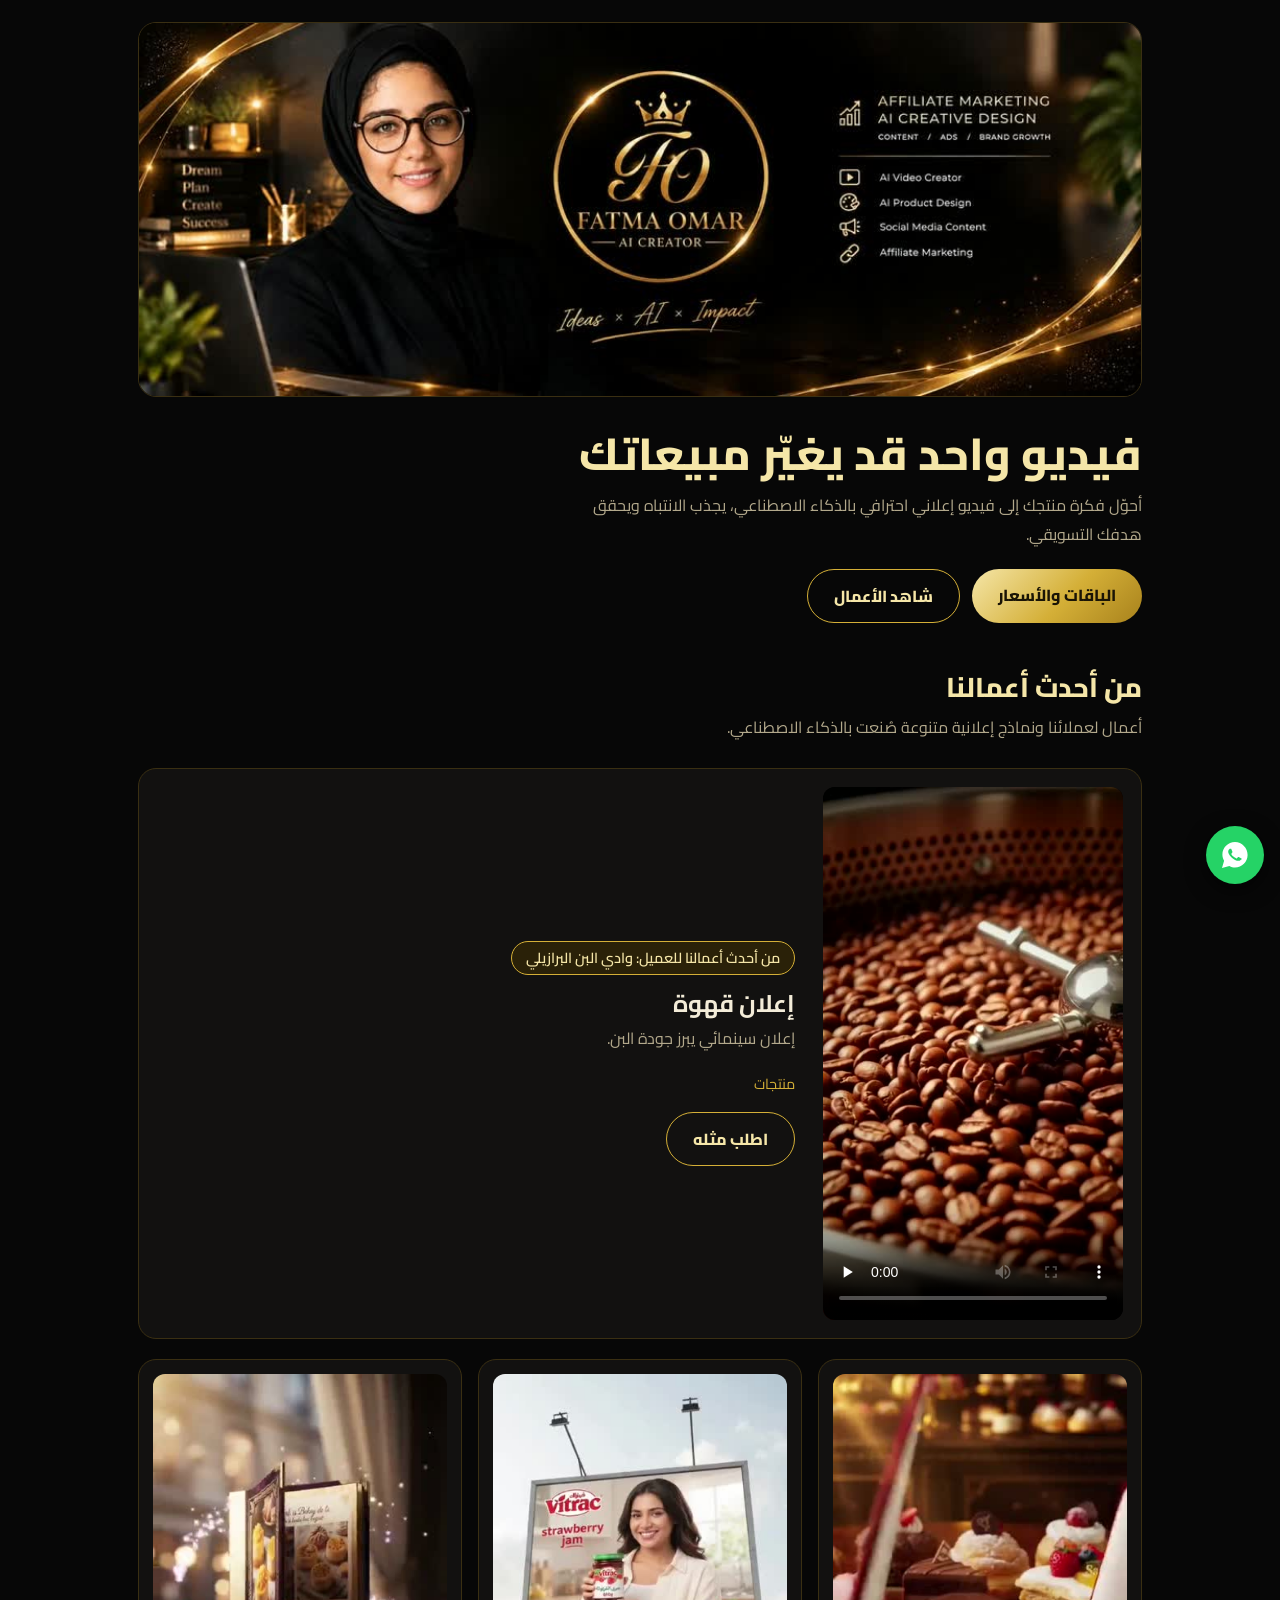
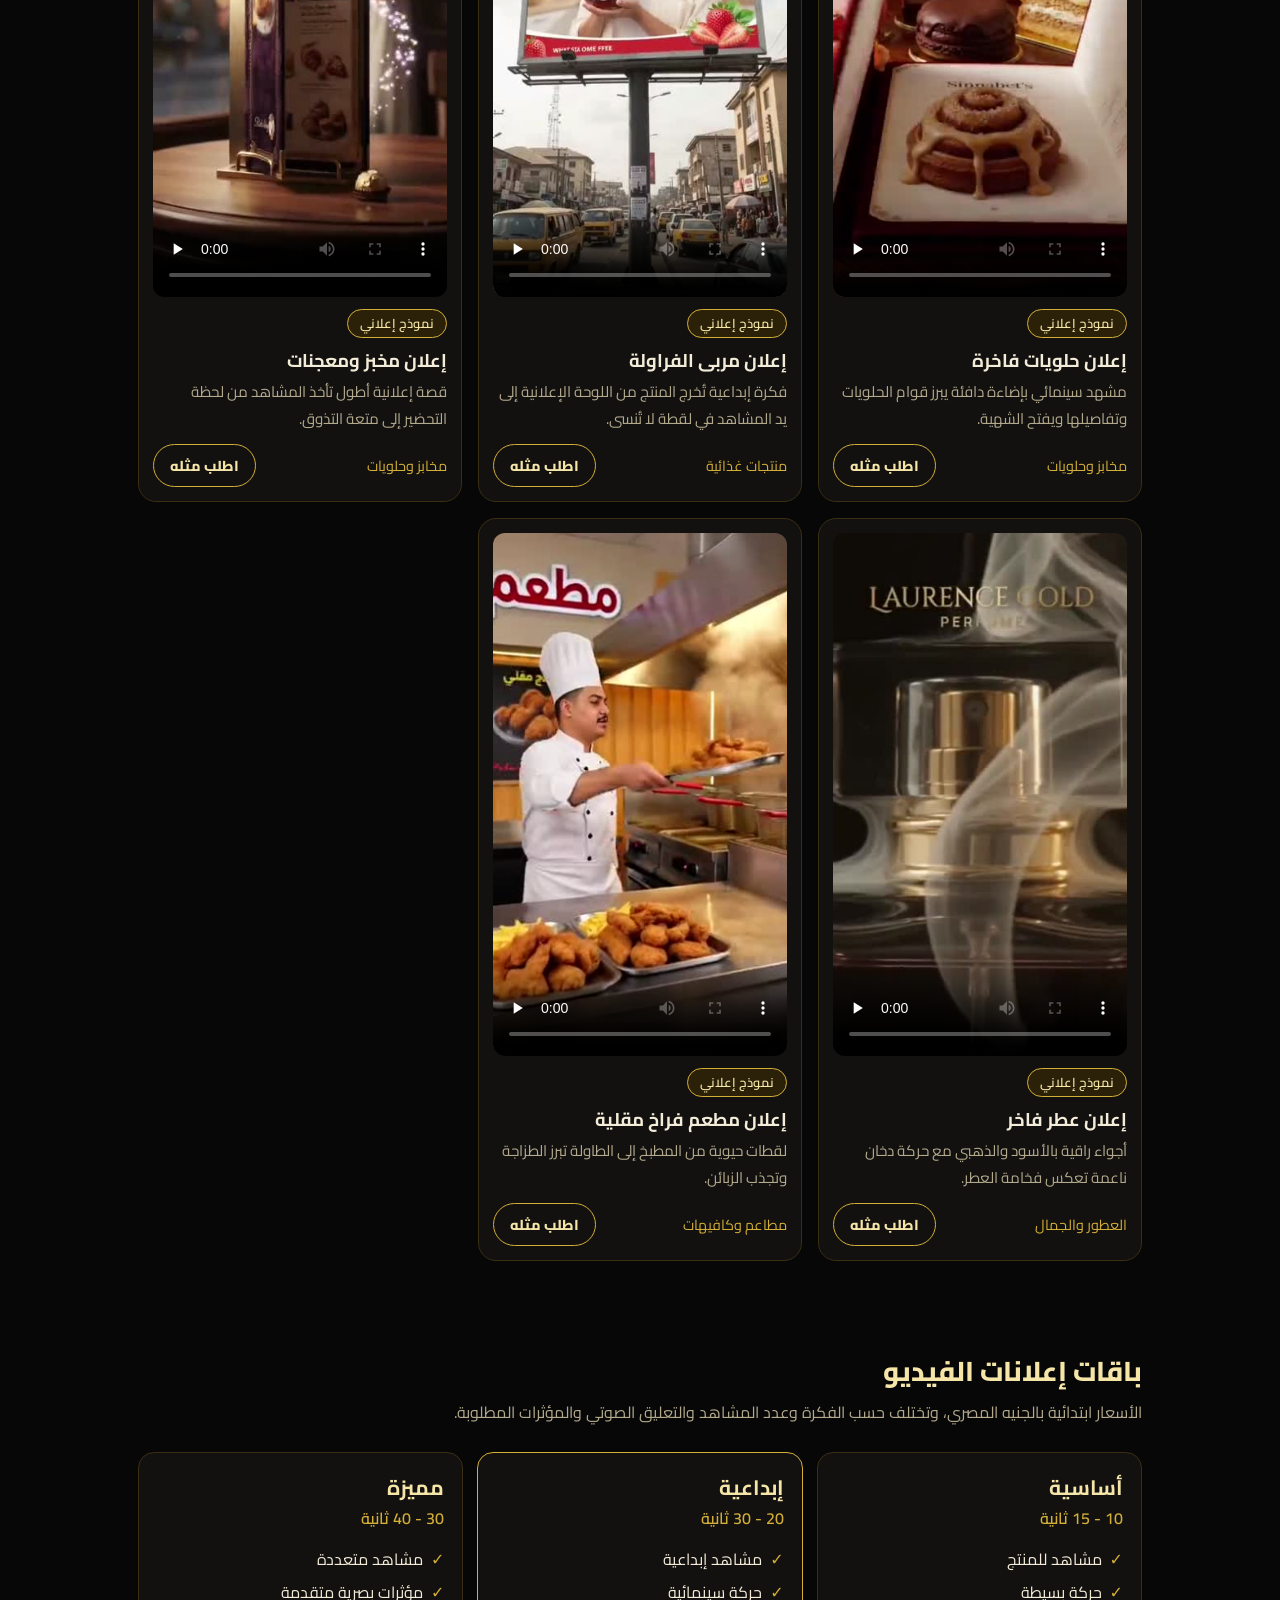
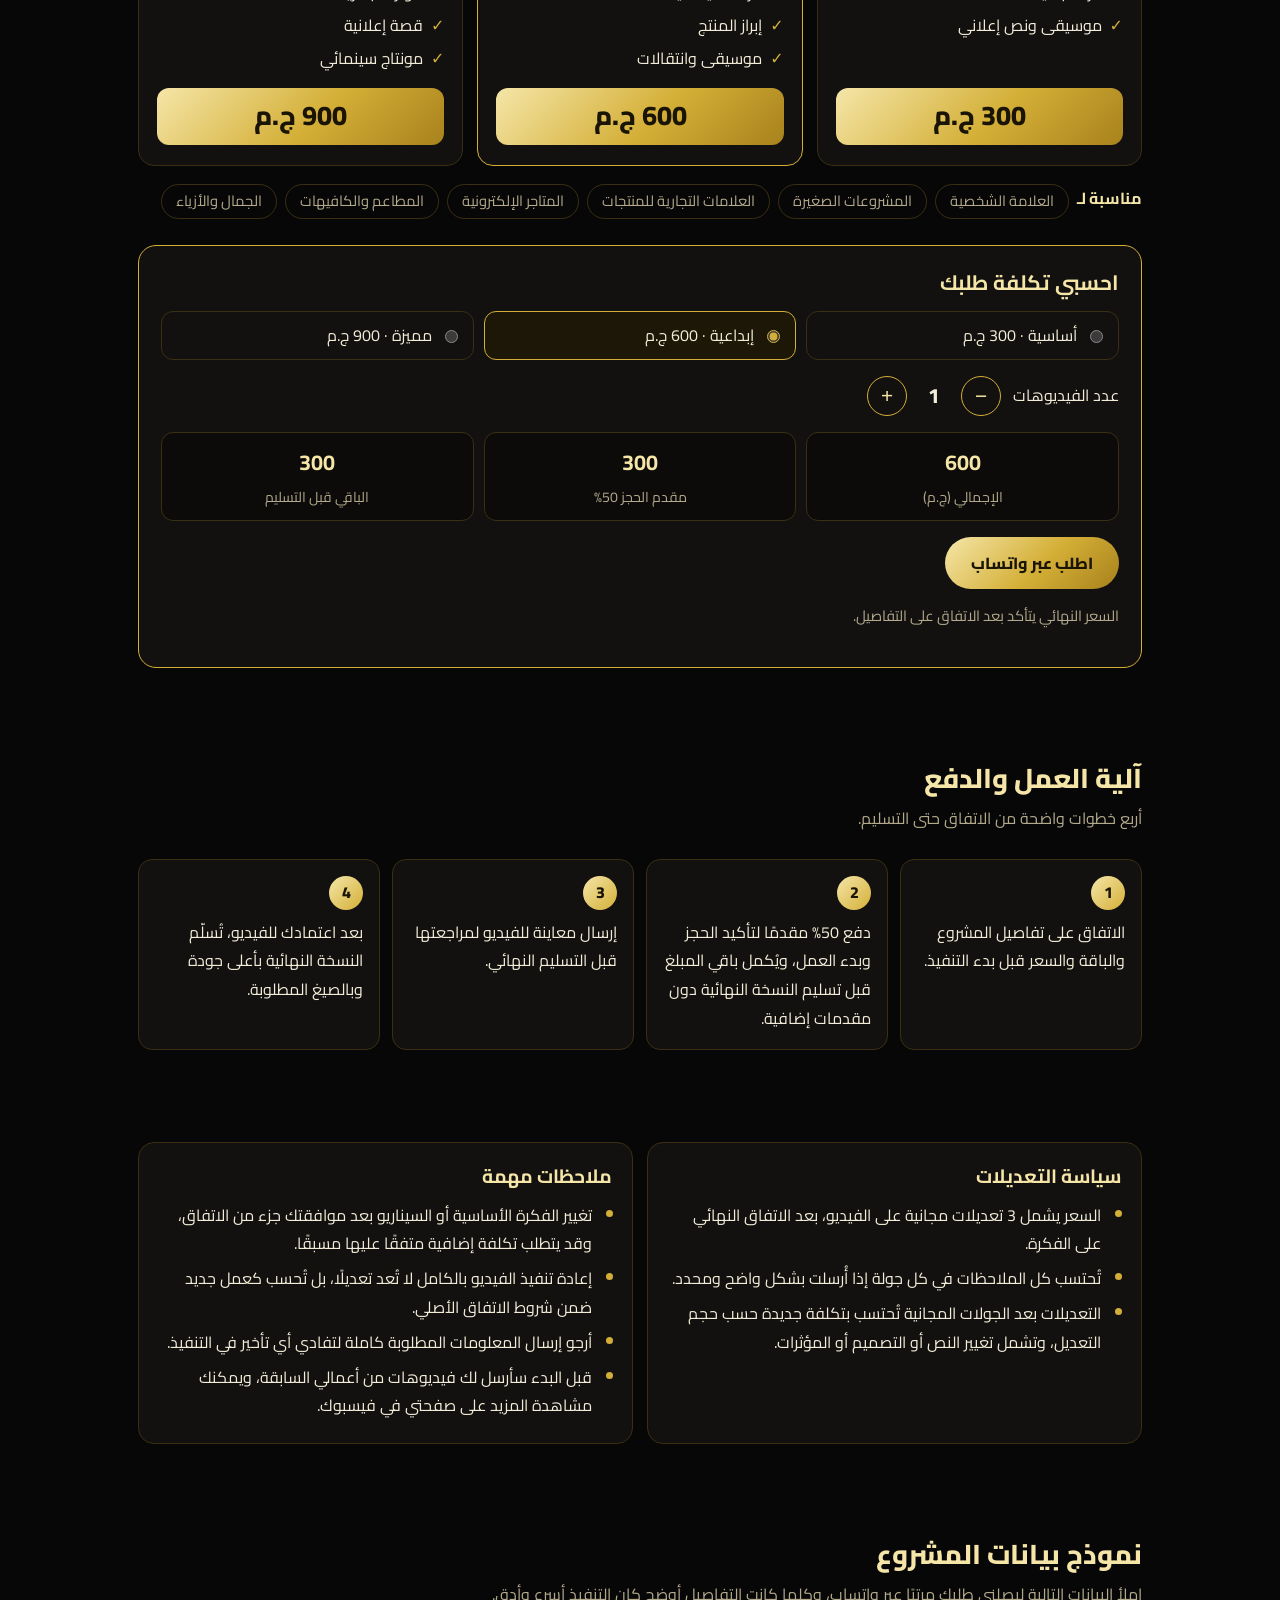
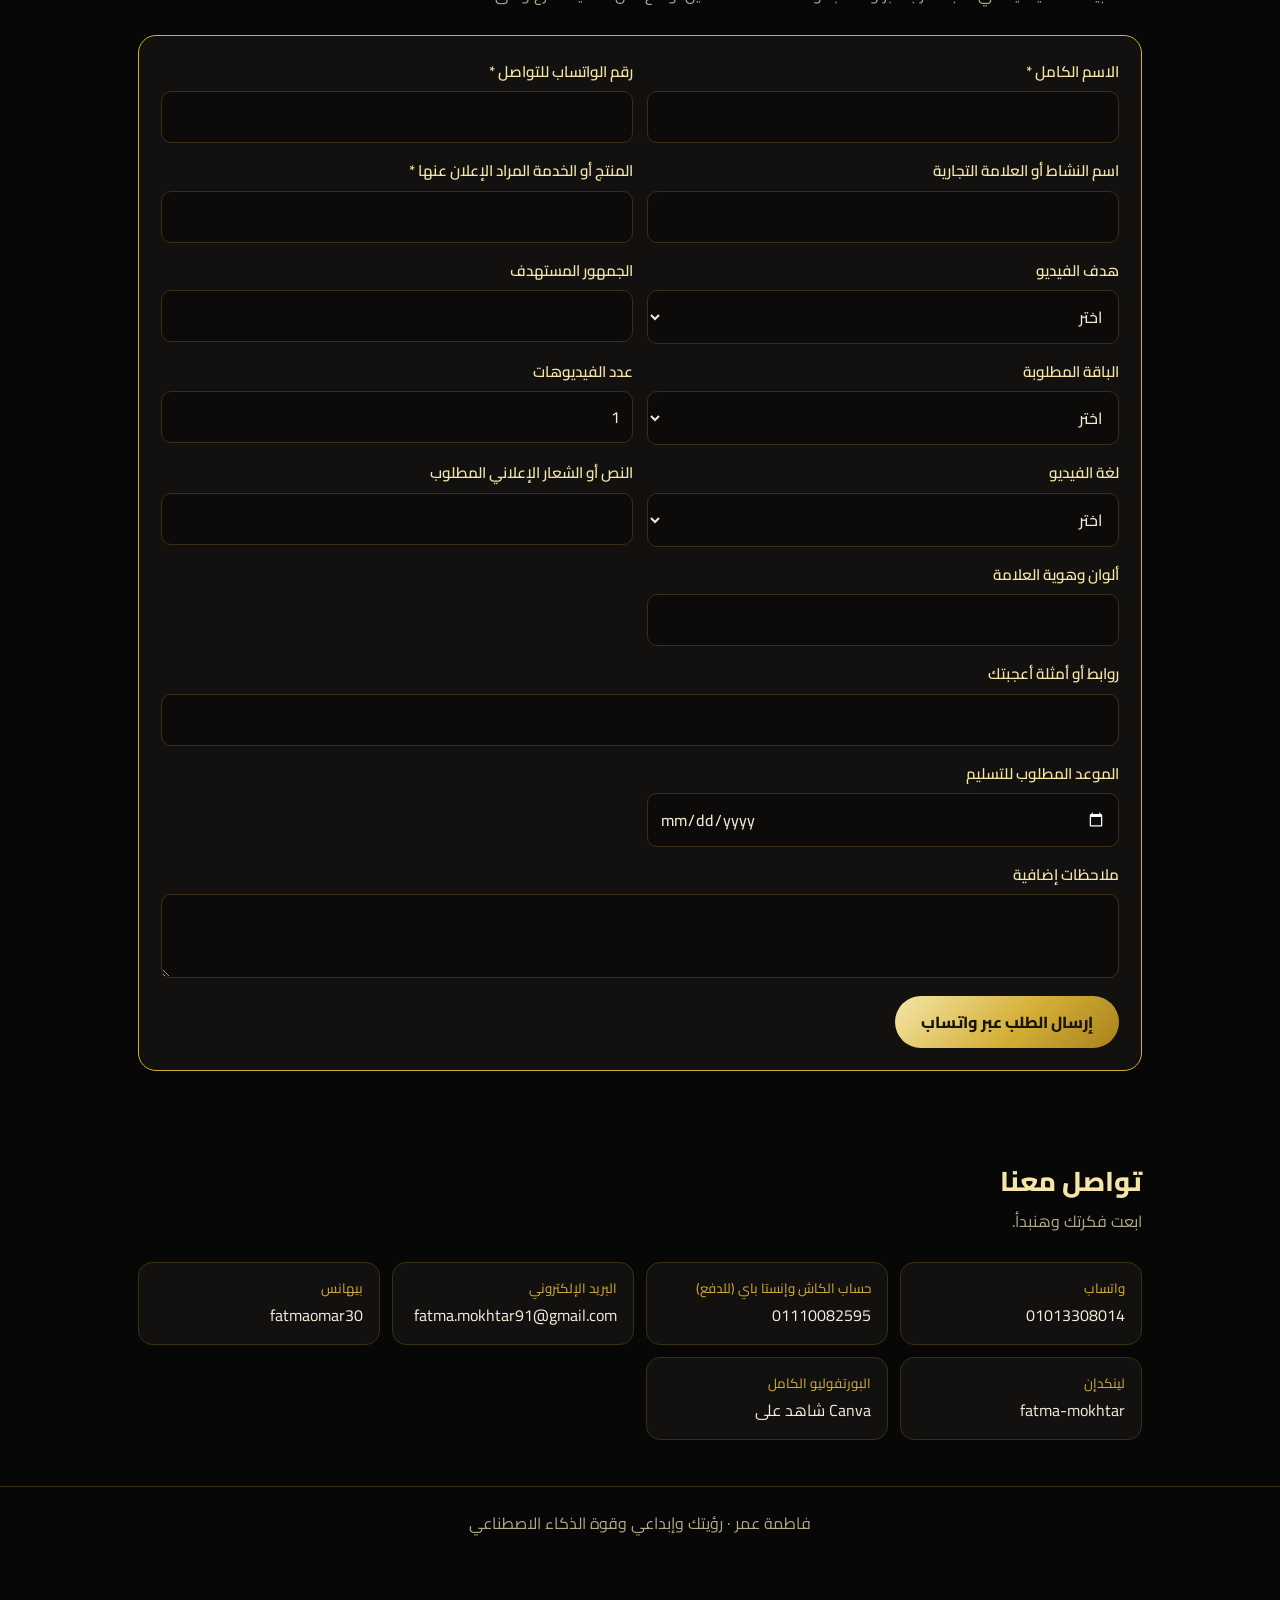
<file: index_1ae95ffd.html>
<!DOCTYPE html>
<html lang="ar" dir="rtl">
<head>
<meta charset="utf-8">
<meta name="viewport" content="width=device-width, initial-scale=1, viewport-fit=cover">
<title>فاطمة عمر | فيديوهات إعلانية بالذكاء الاصطناعي</title>
<link href="https://fonts.googleapis.com/css2?family=Cairo:wght@400;600;800&display=swap" rel="stylesheet">
<style>
:root{--bg:#070707;--panel:#121110;--line:#3a2f12;--gold:#d4af37;--gold2:#f5e6a8;--txt:#f3ecd8;--mute:#b3a98c;color-scheme:dark;box-sizing:border-box;padding-top:env(safe-area-inset-top,0px);padding-bottom:env(safe-area-inset-bottom,0px)}
*,*::before,*::after{box-sizing:inherit}
html{scroll-behavior:smooth;scroll-padding-top:env(safe-area-inset-top,0px)}
body{margin:0;background:var(--bg);color:var(--txt);font-family:'Cairo',system-ui,sans-serif;line-height:1.8}
.wrap{max-width:1040px;margin:0 auto;padding:0 18px}
section{padding:46px 0}
h1,h2,h3{margin:0;line-height:1.4}
h2{font-size:1.7rem;font-weight:800;color:var(--gold2);margin-bottom:6px}
.sub{color:var(--mute);margin:0 0 26px}
.gold{background:linear-gradient(135deg,#f5e6a8,#d4af37 55%,#a8821c);color:#1a1405}
.btn{display:inline-block;border:0;border-radius:999px;padding:11px 26px;font:800 1rem 'Cairo',sans-serif;cursor:pointer;text-decoration:none}
.btn.line{background:none;border:1.5px solid var(--gold);color:var(--gold2)}
:focus-visible{outline:3px solid var(--gold2);outline-offset:3px}
.hero img{width:100%;display:block;border-radius:18px;border:1px solid var(--line)}
.hero{padding-top:22px}
.hero h1{font-size:clamp(1.7rem,5vw,2.8rem);font-weight:800;margin:26px 0 6px;color:var(--gold2)}
.hero p{color:var(--mute);margin:0 0 20px;max-width:560px}
.row{display:flex;gap:12px;flex-wrap:wrap}
.work{display:grid;grid-template-columns:minmax(0,300px) 1fr;gap:28px;align-items:center;background:var(--panel);border:1px solid var(--line);border-radius:18px;padding:18px}
.work video{width:100%;border-radius:12px;background:#000;aspect-ratio:9/16;display:block}
.badge{display:inline-block;background:#2a2108;color:var(--gold2);border:1px solid var(--gold);border-radius:999px;padding:3px 14px;font-size:.9rem;font-weight:600}
.work h3{font-size:1.5rem;margin:12px 0 4px}
.work p{color:var(--mute);margin:0 0 16px}
.tag{color:var(--gold);font-size:.9rem}
.packs{display:grid;grid-template-columns:repeat(3,1fr);gap:14px}
.pack{background:var(--panel);border:1.5px solid var(--line);border-radius:16px;padding:20px 18px;display:flex;flex-direction:column}
.pack.pop{border-color:var(--gold)}
.pack h3{font-size:1.3rem;color:var(--gold2)}
.pack .dur{color:var(--gold);font-weight:600;margin:2px 0 10px}
.pack ul{list-style:none;margin:0 0 14px;padding:0;color:var(--txt);flex:1}
.pack li{padding:2px 0 2px 0}
.pack li::before{content:"✓";color:var(--gold);margin-inline-end:8px}
.price{font-size:1.7rem;font-weight:800;text-align:center;border-radius:12px;padding:4px 0}
.note{color:var(--mute);font-size:.92rem;margin-top:14px}
.calc{margin-top:26px;background:var(--panel);border:1.5px solid var(--gold);border-radius:18px;padding:22px}
.calc h3{color:var(--gold2);font-size:1.3rem;margin-bottom:14px}
.opts{display:flex;gap:10px;flex-wrap:wrap;margin-bottom:16px}
.opts label{flex:1 1 150px;border:1.5px solid var(--line);border-radius:12px;padding:9px 12px;cursor:pointer;display:flex;gap:8px;align-items:center}
.opts input{accent-color:var(--gold)}
.opts label:has(input:checked){border-color:var(--gold);background:#1c1707}
.qty{display:flex;align-items:center;gap:12px;margin-bottom:16px}
.qty button{width:40px;height:40px;border-radius:50%;border:1.5px solid var(--gold);background:none;color:var(--gold2);font-size:1.3rem;cursor:pointer}
.qty output{min-width:30px;text-align:center;font-size:1.3rem;font-weight:800}
.sum{display:grid;grid-template-columns:repeat(3,1fr);gap:10px;margin-bottom:16px}
.sum div{background:#0c0b09;border:1px solid var(--line);border-radius:12px;padding:10px;text-align:center}
.sum b{display:block;font-size:1.35rem;color:var(--gold2)}
.sum span{color:var(--mute);font-size:.88rem}
.suit{display:flex;flex-wrap:wrap;gap:8px;margin-top:18px}
.suit span{border:1px solid var(--line);border-radius:999px;padding:3px 14px;color:var(--mute);font-size:.92rem}
.steps{display:grid;grid-template-columns:repeat(4,1fr);gap:12px;counter-reset:s;padding:0;list-style:none;margin:0}
.steps li{counter-increment:s;background:var(--panel);border:1px solid var(--line);border-radius:14px;padding:16px}
.steps li::before{content:counter(s);display:grid;place-items:center;width:34px;height:34px;border-radius:50%;margin-bottom:8px;font-weight:800;background:linear-gradient(135deg,#f5e6a8,#d4af37);color:#1a1405}
.two{display:grid;grid-template-columns:1fr 1fr;gap:14px}
.box{background:var(--panel);border:1px solid var(--line);border-radius:16px;padding:20px}
.box h3{color:var(--gold2);font-size:1.2rem;margin-bottom:8px}
.box ul{margin:0;padding-inline-start:20px;color:var(--txt)}
.box li{padding:3px 0}
.box li::marker{color:var(--gold)}
.contact{display:grid;grid-template-columns:repeat(auto-fit,minmax(210px,1fr));gap:12px}
.contact a{display:block;background:var(--panel);border:1px solid var(--line);border-radius:14px;padding:14px 16px;color:var(--txt);text-decoration:none;overflow-wrap:anywhere}
.contact a:hover{border-color:var(--gold)}
.contact small{display:block;color:var(--gold)}
footer{border-top:1px solid var(--line);padding:22px 0 90px;text-align:center;color:var(--mute)}
.wa{position:fixed;inset-inline-start:16px;bottom:calc(16px + env(safe-area-inset-bottom,0px));width:58px;height:58px;border-radius:50%;background:#25d366;display:grid;place-items:center;box-shadow:0 6px 20px #000a;z-index:5}
.grid{display:grid;grid-template-columns:repeat(3,minmax(0,1fr));gap:16px;margin-top:20px}
.card{background:var(--panel);border:1px solid var(--line);border-radius:18px;padding:14px;display:flex;flex-direction:column;gap:12px}
.card video{width:100%;border-radius:12px;background:#000;aspect-ratio:9/16;object-fit:cover;display:block}
.card .cb{display:flex;flex-direction:column;flex:1}
.card h3{font-size:1.15rem;margin:10px 0 4px}.card p{color:var(--mute);margin:0 0 12px;font-size:.95rem;flex:1}
.card .foot{display:flex;justify-content:space-between;align-items:center;gap:8px;flex-wrap:wrap}
.card .btn{padding:7px 16px;font-size:.9rem}.badge.sm{font-size:.8rem;padding:2px 12px;align-self:flex-start}
.work+.grid{margin-top:20px}
.brief{background:var(--panel);border:1.5px solid var(--gold);border-radius:18px;padding:22px}
.fields{display:grid;grid-template-columns:1fr 1fr;gap:14px}.fields .full{grid-column:1/-1}
.fields label{display:flex;flex-direction:column;gap:6px;font-weight:600;color:var(--gold2);font-size:.95rem}
.fields input,.fields select,.fields textarea{background:#0c0b09;color:var(--txt);border:1px solid var(--line);border-radius:10px;padding:10px 12px;font:500 1rem 'Cairo',sans-serif;width:100%}
.fields textarea{min-height:84px;resize:vertical}
.fields input:focus,.fields select:focus,.fields textarea:focus{border-color:var(--gold)}
.brief .btn{margin-top:18px}
@media(max-width:900px){.grid{grid-template-columns:repeat(2,minmax(0,1fr))}}
@media(max-width:560px){.grid,.fields{grid-template-columns:1fr}.card video{max-width:300px;margin:0 auto}}
.wa svg{width:32px;height:32px;fill:#fff}
@media(max-width:760px){.work,.two{grid-template-columns:1fr}.packs{grid-template-columns:1fr}.steps{grid-template-columns:1fr 1fr}.work video{max-width:300px;margin:0 auto}}
@media(prefers-reduced-motion:reduce){html{scroll-behavior:auto}}
</style>
</head>
<body>
<main>
<div class="wrap hero">
  <img src="[data-uri]" alt="فاطمة عمر، صانعة محتوى بالذكاء الاصطناعي">
  <h1>فيديو واحد قد يغيّر مبيعاتك</h1>
  <p>أحوّل فكرة منتجك إلى فيديو إعلاني احترافي بالذكاء الاصطناعي، يجذب الانتباه ويحقق هدفك التسويقي.</p>
  <div class="row">
    <a class="btn gold" href="#packs">الباقات والأسعار</a>
    <a class="btn line" href="#works">شاهد الأعمال</a>
  </div>
</div>

<section id="works"><div class="wrap">
  <h2>من أحدث أعمالنا</h2>
  <p class="sub">أعمال لعملائنا ونماذج إعلانية متنوعة صُنعت بالذكاء الاصطناعي.</p>
  <div id="workList"></div>
</div></section>

<section id="packs"><div class="wrap">
  <h2>باقات إعلانات الفيديو</h2>
  <p class="sub">الأسعار ابتدائية بالجنيه المصري، وتختلف حسب الفكرة وعدد المشاهد والتعليق الصوتي والمؤثرات المطلوبة.</p>
  <div class="packs" id="packList"></div>
  <div class="suit" id="suit"></div>

  <div class="calc">
    <h3>احسبي تكلفة طلبك</h3>
    <div class="opts" id="calcOpts" role="radiogroup" aria-label="اختيار الباقة"></div>
    <div class="qty"><span>عدد الفيديوهات</span>
      <button type="button" id="minus" aria-label="تقليل">−</button>
      <output id="qty">1</output>
      <button type="button" id="plus" aria-label="زيادة">+</button>
    </div>
    <div class="sum">
      <div><b id="total">0</b><span>الإجمالي (ج.م)</span></div>
      <div><b id="dep">0</b><span>مقدم الحجز 50%</span></div>
      <div><b id="rest">0</b><span>الباقي قبل التسليم</span></div>
    </div>
    <a class="btn gold" id="order" href="#">اطلب عبر واتساب</a>
    <p class="note">السعر النهائي يتأكد بعد الاتفاق على التفاصيل.</p>
  </div>
</div></section>

<section><div class="wrap">
  <h2>آلية العمل والدفع</h2>
  <p class="sub">أربع خطوات واضحة من الاتفاق حتى التسليم.</p>
  <ol class="steps">
    <li>الاتفاق على تفاصيل المشروع والباقة والسعر قبل بدء التنفيذ.</li>
    <li>دفع 50% مقدمًا لتأكيد الحجز وبدء العمل، ويُكمل باقي المبلغ قبل تسليم النسخة النهائية دون مقدمات إضافية.</li>
    <li>إرسال معاينة للفيديو لمراجعتها قبل التسليم النهائي.</li>
    <li>بعد اعتمادك للفيديو، تُسلّم النسخة النهائية بأعلى جودة وبالصيغ المطلوبة.</li>
  </ol>
</div></section>

<section><div class="wrap">
  <div class="two">
    <div class="box"><h3>سياسة التعديلات</h3><ul>
      <li>السعر يشمل 3 تعديلات مجانية على الفيديو، بعد الاتفاق النهائي على الفكرة.</li>
      <li>تُحتسب كل الملاحظات في كل جولة إذا أُرسلت بشكل واضح ومحدد.</li>
      <li>التعديلات بعد الجولات المجانية تُحتسب بتكلفة جديدة حسب حجم التعديل، وتشمل تغيير النص أو التصميم أو المؤثرات.</li>
    </ul></div>
    <div class="box"><h3>ملاحظات مهمة</h3><ul>
      <li>تغيير الفكرة الأساسية أو السيناريو بعد موافقتك جزء من الاتفاق، وقد يتطلب تكلفة إضافية متفقًا عليها مسبقًا.</li>
      <li>إعادة تنفيذ الفيديو بالكامل لا تُعد تعديلًا، بل تُحسب كعمل جديد ضمن شروط الاتفاق الأصلي.</li>
      <li>أرجو إرسال المعلومات المطلوبة كاملة لتفادي أي تأخير في التنفيذ.</li>
      <li>قبل البدء سأرسل لك فيديوهات من أعمالي السابقة، ويمكنك مشاهدة المزيد على صفحتي في فيسبوك.</li>
    </ul></div>
  </div>
</div></section>

<section id="brief"><div class="wrap">
  <h2>نموذج بيانات المشروع</h2>
  <p class="sub">املأ البيانات التالية ليصلني طلبك مرتبًا عبر واتساب، وكلما كانت التفاصيل أوضح كان التنفيذ أسرع وأدق.</p>
  <form class="brief" id="briefForm"><div class="fields" id="fields"></div>
  <button class="btn gold" type="submit">إرسال الطلب عبر واتساب</button></form>
</div></section>

<section id="contact"><div class="wrap">
  <h2>تواصل معنا</h2>
  <p class="sub">ابعت فكرتك وهنبدأ.</p>
  <div class="contact" id="contactList"></div>
</div></section>
</main>
<footer><div class="wrap">فاطمة عمر · رؤيتك وإبداعي وقوة الذكاء الاصطناعي</div></footer>

<a class="wa" id="waFloat" href="#" aria-label="تواصل عبر واتساب" target="_blank" rel="noopener">
  <svg viewBox="0 0 32 32" aria-hidden="true"><path d="M16 3C9 3 3.4 8.6 3.4 15.5c0 2.3.6 4.4 1.7 6.3L3 29l7.4-2c1.8 1 3.800 1.500 5.600 1.500 7 0 12.600-5.600 12.600-12.500S23 3 16 3zm6.300 17.200c-.3.800-1.600 1.500-2.200 1.600-.600.100-1.300.100-2.100-.100-.500-.200-1.100-.400-1.900-.800-3.300-1.400-5.400-4.700-5.600-4.900-.2-.2-1.300-1.700-1.300-3.200s.8-2.300 1.100-2.600c.3-.3.600-.4.800-.4h.6c.2 0 .5-.1.700.5l1 2.400c.1.200.1.400 0 .600-.1.200-.2.400-.4.600l-.5.600c-.2.200-.3.400-.1.700.2.300.9 1.500 2 2.400 1.400 1.200 2.500 1.600 2.900 1.800.3.200.5.100.7-.1l.9-1.100c.2-.3.500-.2.800-.1l2.300 1.100c.3.100.5.200.6.400.1.100.1.800-.2 1.600z"/></svg>
</a>

<script>
/* ===== عدّلي بياناتك من هنا فقط ===== */
const CFG={
  whatsapp:'201013308014',
  email:'fatma.mokhtar91@gmail.com',
  phone:'01110082595',
  phone2:'01013308014',
  behance:'https://www.behance.net/fatmaomar30',
  linkedin:'https://www.linkedin.com/in/fatma-mokhtar-ba65a73b1/',
  portfolio:'https://canva.link/5l456lrneracv88',
  depositPct:50,
  packages:[
    {id:'basic',name:'أساسية',dur:'10 - 15 ثانية',price:300,items:['مشاهد للمنتج','حركة بسيطة','موسيقى ونص إعلاني']},
    {id:'creative',name:'إبداعية',dur:'20 - 30 ثانية',price:600,pop:1,items:['مشاهد إبداعية','حركة سينمائية','إبراز المنتج','موسيقى وانتقالات']},
    {id:'premium',name:'مميزة',dur:'30 - 40 ثانية',price:900,items:['مشاهد متعددة','مؤثرات بصرية متقدمة','قصة إعلانية','مونتاج سينمائي']}
  ],
  suitable:['العلامة الشخصية','المشروعات الصغيرة','العلامات التجارية للمنتجات','المتاجر الإلكترونية','المطاعم والكافيهات','الجمال والأزياء'],
  works:[
    {client:'وادي البن البرازيلي',title:'إعلان قهوة',desc:'إعلان سينمائي يبرز جودة البن.',featured:1,badge:'من أحدث أعمالنا للعميل: وادي البن البرازيلي',cat:'منتجات',video:'/videos/video-1.mp4',poster:'[data-uri]'},
    {title:'إعلان حلويات فاخرة',desc:'مشهد سينمائي بإضاءة دافئة يبرز قوام الحلويات وتفاصيلها ويفتح الشهية.',cat:'مخابز وحلويات',badge:'نموذج إعلاني',video:'/videos/video-2.mp4',poster:'[data-uri]'},
    {title:'إعلان مربى الفراولة',desc:'فكرة إبداعية تُخرج المنتج من اللوحة الإعلانية إلى يد المشاهد في لقطة لا تُنسى.',cat:'منتجات غذائية',badge:'نموذج إعلاني',video:'/videos/video-3.mp4',poster:'[data-uri]'},
    {title:'إعلان مخبز ومعجنات',desc:'قصة إعلانية أطول تأخذ المشاهد من لحظة التحضير إلى متعة التذوق.',cat:'مخابز وحلويات',badge:'نموذج إعلاني',video:'/videos/video-4.mp4',poster:'[data-uri]'},
    {title:'إعلان عطر فاخر',desc:'أجواء راقية بالأسود والذهبي مع حركة دخان ناعمة تعكس فخامة العطر.',cat:'العطور والجمال',badge:'نموذج إعلاني',video:'/videos/video-5.mp4',poster:'[data-uri]'},
    {title:'إعلان مطعم فراخ مقلية',desc:'لقطات حيوية من المطبخ إلى الطاولة تبرز الطزاجة وتجذب الزبائن.',cat:'مطاعم وكافيهات',badge:'نموذج إعلاني',video:'/videos/video-6.mp4',poster:'[data-uri]'}
  ]
};
/* =================================== */
const $=s=>document.querySelector(s),fmt=n=>n.toLocaleString('en-US');
const wa=t=>`https://wa.me/${CFG.whatsapp}${t?'?text='+encodeURIComponent(t):''}`;
$('#waFloat').href=wa('مرحبًا، أريد الاستفسار عن إعلان فيديو');

$('#workList').innerHTML=(()=>{
const vid=w=>`<video controls playsinline preload="none" poster="${w.poster||''}" src="${w.video}"></video>`;
const ask=w=>`<a class="btn line" href="${wa('أريد إعلانًا مثل: '+w.title)}" target="_blank" rel="noopener">اطلب مثله</a>`;
const f=CFG.works.filter(w=>w.featured),o=CFG.works.filter(w=>!w.featured);
return f.map(w=>`<article class="work">${vid(w)}<div><span class="badge">${w.badge}</span><h3>${w.title}</h3><p>${w.desc}</p><span class="tag">${w.cat}</span><div class="row" style="margin-top:14px">${ask(w)}</div></div></article>`).join('')
+(o.length?`<div class="grid">${o.map(w=>`<article class="card">${vid(w)}<div class="cb"><span class="badge sm">${w.badge}</span><h3>${w.title}</h3><p>${w.desc}</p><div class="foot"><span class="tag">${w.cat}</span>${ask(w)}</div></div></article>`).join('')}</div>`:'');
})();

$('#packList').innerHTML=CFG.packages.map(p=>`
<div class="pack${p.pop?' pop':''}"><h3>${p.name}</h3><div class="dur">${p.dur}</div>
<ul>${p.items.map(i=>`<li>${i}</li>`).join('')}</ul><div class="price gold">${fmt(p.price)} ج.م</div></div>`).join('');
$('#suit').innerHTML='<b style="color:var(--gold2)">مناسبة لـ</b>'+CFG.suitable.map(s=>`<span>${s}</span>`).join('');

$('#calcOpts').innerHTML=CFG.packages.map((p,i)=>`
<label><input type="radio" name="pk" value="${p.id}" ${i===1?'checked':''}> ${p.name} · ${fmt(p.price)} ج.م</label>`).join('');
let q=1;
function calc(){
  const p=CFG.packages.find(x=>x.id===document.querySelector('input[name=pk]:checked').value);
  const t=p.price*q,d=Math.round(t*CFG.depositPct/100);
  $('#qty').textContent=q;$('#total').textContent=fmt(t);$('#dep').textContent=fmt(d);$('#rest').textContent=fmt(t-d);
  $('#order').href=wa(`مرحبًا، أريد ${q} فيديو بباقة ${p.name} (${p.dur}). الإجمالي المبدئي ${fmt(t)} جنيه.`);
  $('#order').target='_blank';$('#order').rel='noopener';
}
$('#minus').onclick=()=>{q=Math.max(1,q-1);calc()};
$('#plus').onclick=()=>{q=Math.min(20,q+1);calc()};
document.querySelectorAll('input[name=pk]').forEach(r=>r.onchange=calc);
calc();


const Q=[
['name','الاسم الكامل','text',1],['phone','رقم الواتساب للتواصل','tel',1],['brand','اسم النشاط أو العلامة التجارية','text'],
['product','المنتج أو الخدمة المراد الإعلان عنها','text',1],
['goal','هدف الفيديو',['زيادة المبيعات','التعريف بالعلامة','إطلاق منتج جديد','الترويج لعرض خاص']],
['audience','الجمهور المستهدف','text'],['pack','الباقة المطلوبة',CFG.packages.map(p=>p.name+' - '+p.price+' ج.م')],
['qty','عدد الفيديوهات','number'],['lang','لغة الفيديو',['عربية فصحى','عامية مصرية','إنجليزية','بدون كلام']],
['slogan','النص أو الشعار الإعلاني المطلوب','text'],['colors','ألوان وهوية العلامة','text'],
['refs','روابط أو أمثلة أعجبتك','text'],['date','الموعد المطلوب للتسليم','date'],['notes','ملاحظات إضافية','area']];
$('#fields').innerHTML=Q.map(([id,l,t,r])=>{const q=r?' required':'';
 const c=Array.isArray(t)?`<select id="f_${id}"><option value="">اختر</option>${t.map(o=>`<option>${o}</option>`).join('')}</select>`:t==='area'?`<textarea id="f_${id}"></textarea>`:`<input id="f_${id}" type="${t}"${t==='number'?' min="1" value="1"':''}${q}${t==='tel'?' dir="ltr" inputmode="tel"':''}>`;
 return `<label class="${id==='notes'||id==='refs'?'full':''}">${l}${r?' *':''}${c}</label>`}).join('');
$('#briefForm').onsubmit=e=>{e.preventDefault();
 const m=['*طلب مشروع إعلان فيديو*',...Q.map(([id,l])=>{const v=$('#f_'+id).value.trim();return v?l+': '+v:null}).filter(Boolean)].join('\n');
 window.open(wa(m),'_blank','noopener')};

$('#contactList').innerHTML=[
 ['واتساب',CFG.phone2,wa('')],
 ['حساب الكاش وإنستا باي (للدفع)',CFG.phone,''],
 ['البريد الإلكتروني',CFG.email,'mailto:'+CFG.email],
 ['بيهانس','fatmaomar30',CFG.behance],
 ['لينكدإن','fatma-mokhtar',CFG.linkedin],
 ['البورتفوليو الكامل','شاهد على Canva',CFG.portfolio]
].map(c=>c[2]?`<a href="${c[2]}" target="_blank" rel="noopener"><small>${c[0]}</small><span dir="ltr">${c[1]}</span></a>`:`<a role="text" style="cursor:default"><small>${c[0]}</small><span dir="ltr">${c[1]}</span></a>`).join('');
</script>
</body>
</html>
</file>
